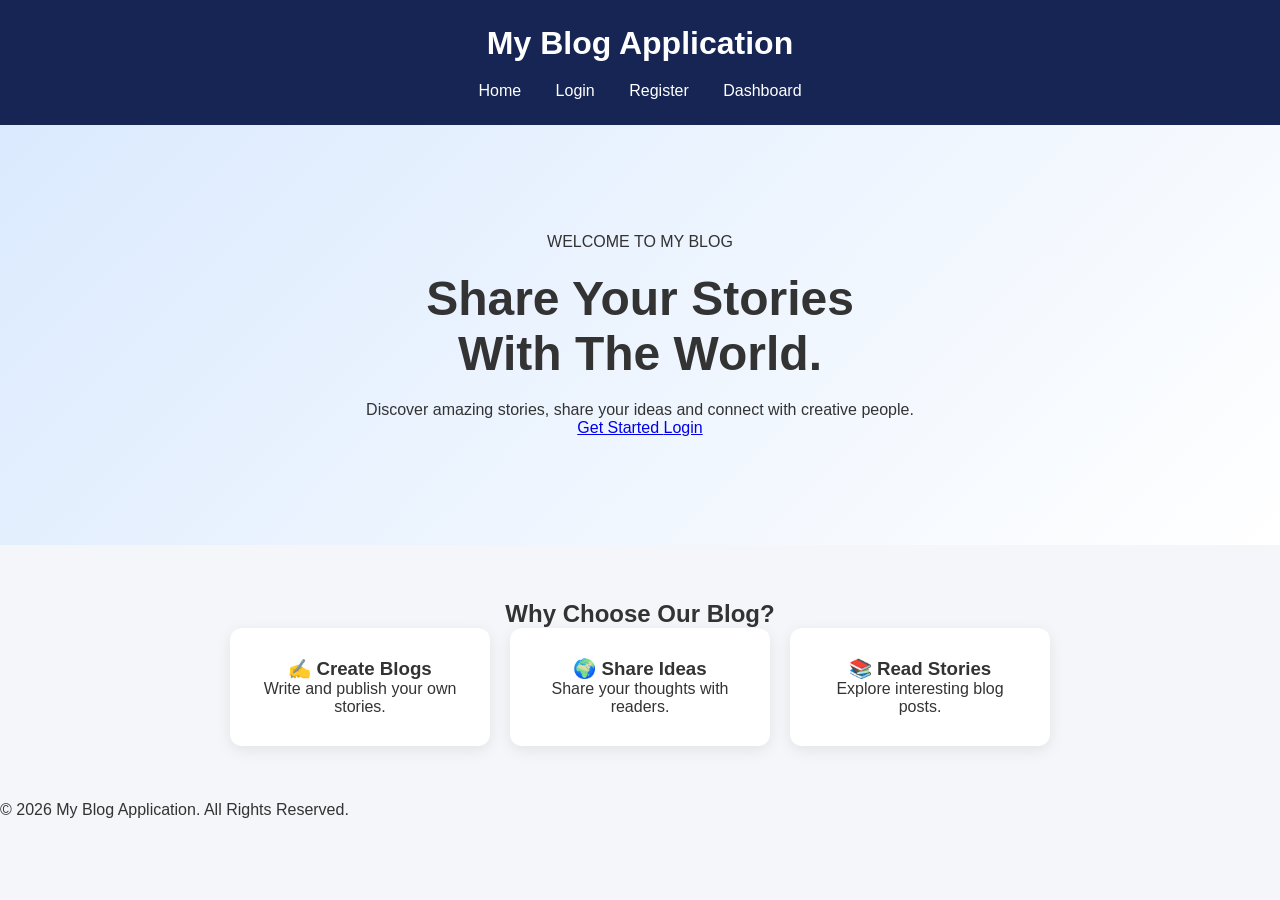
<file: index.html>
<!DOCTYPE html>
<html lang="en">
<head>
    <meta charset="UTF-8">
    <meta name="viewport" content="width=device-width, initial-scale=1.0">
    <title>Home - My Blog</title>
    <link rel="stylesheet" href="css/style.css">
</head>
<body>

<header>
    <h1>My Blog Application</h1>

    <nav>
        <a href="index.html">Home</a>
        <a href="login.html">Login</a>
        <a href="register.html">Register</a>
        <a href="dashboard.html">Dashboard</a>
    </nav>
</header>

<section class="hero">
    <div class="hero-content">
        <span class="tag">WELCOME TO MY BLOG</span>

        <h2>Share Your Stories<br>
        With The World.</h2>

        <p>
            Discover amazing stories, share your ideas
            and connect with creative people.
        </p>

        <a href="register.html" class="btn">
            Get Started
        </a>

        <a href="login.html" class="btn secondary">
            Login
        </a>
    </div>
</section>

<section class="features">
    <h2>Why Choose Our Blog?</h2>

    <div class="feature-container">
        <div class="feature-card">
            <h3>✍️ Create Blogs</h3>
            <p>Write and publish your own stories.</p>
        </div>

        <div class="feature-card">
            <h3>🌍 Share Ideas</h3>
            <p>Share your thoughts with readers.</p>
        </div>

        <div class="feature-card">
            <h3>📚 Read Stories</h3>
            <p>Explore interesting blog posts.</p>
        </div>
    </div>
</section>

<footer>
    <p>© 2026 My Blog Application. All Rights Reserved.</p>
</footer>

</body>
</html>
</file>
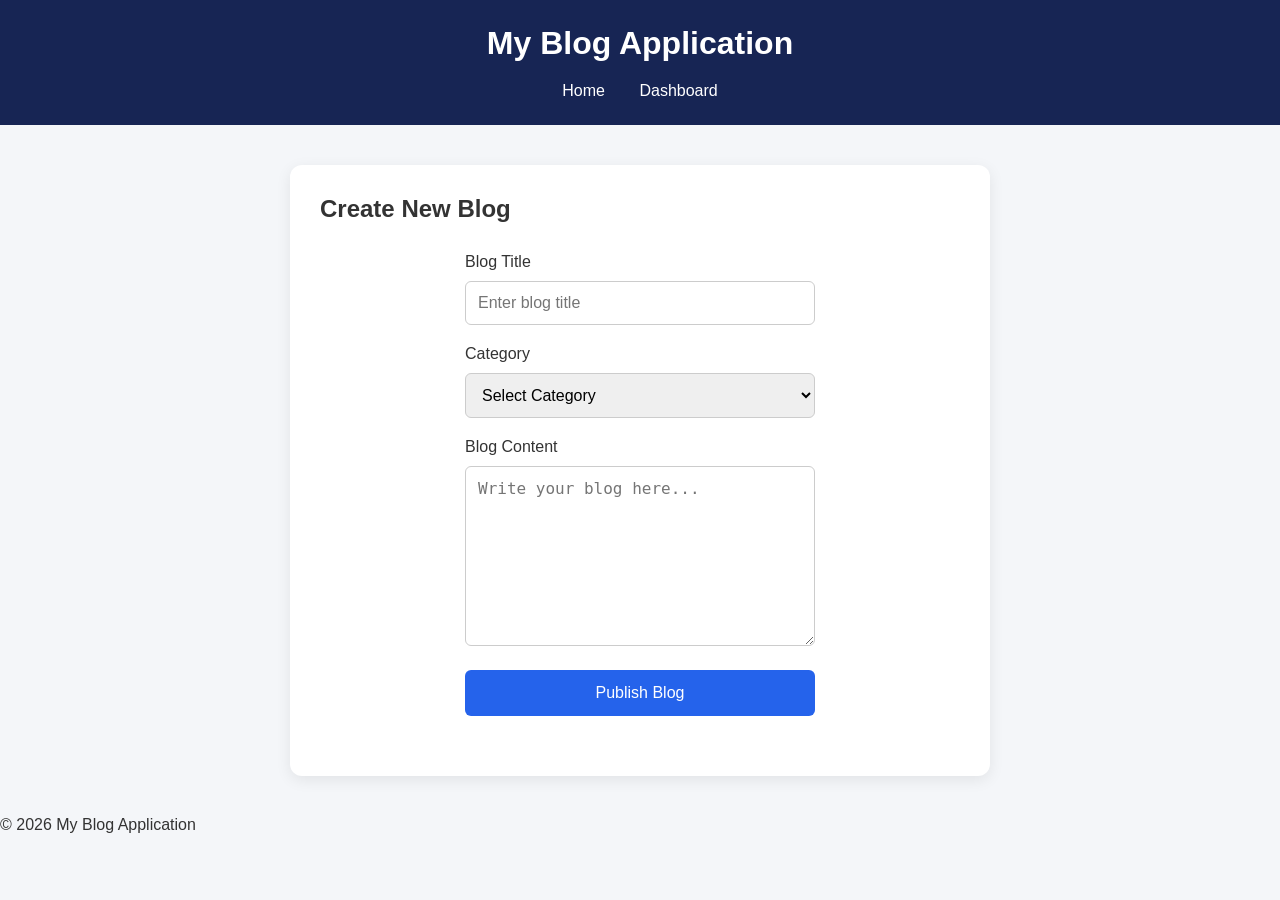
<file: create-blog.html>
<!DOCTYPE html>
<html lang="en">
<head>
    <meta charset="UTF-8">
    <meta name="viewport" content="width=device-width, initial-scale=1.0">
    <title>Create Blog - My Blog</title>
    <link rel="stylesheet" href="css/style.css">

    <style>
        .create-container {
            max-width: 700px;
            margin: 40px auto;
            padding: 30px;
            background: white;
            border-radius: 12px;
            box-shadow: 0 4px 15px rgba(0,0,0,0.08);
        }

        .create-container input,
        .create-container select,
        .create-container textarea {
            width: 100%;
            padding: 12px;
            margin: 10px 0 20px;
            border: 1px solid #ccc;
            border-radius: 6px;
            font-size: 16px;
        }

        .create-container textarea {
            min-height: 180px;
            resize: vertical;
        }

        .create-container button {
            width: 100%;
            padding: 14px;
            background: #2563eb;
            color: white;
            border: none;
            border-radius: 6px;
            cursor: pointer;
            font-size: 16px;
        }
    </style>
</head>

<body>

<header>
    <h1>My Blog Application</h1>
    <nav>
        <a href="index.html">Home</a>
        <a href="dashboard.html">Dashboard</a>
    </nav>
</header>

<div class="create-container">
    <h2>Create New Blog</h2>

    <form id="blogForm">
        <label>Blog Title</label>
        <input type="text" id="blogTitle"
               placeholder="Enter blog title" required>

        <label>Category</label>
        <select id="blogCategory" required>
            <option value="">Select Category</option>
            <option>Technology</option>
            <option>Education</option>
            <option>Travel</option>
            <option>Food</option>
            <option>Lifestyle</option>
        </select>

        <label>Blog Content</label>
        <textarea id="blogContent"
                  placeholder="Write your blog here..."
                  required></textarea>

        <button type="submit">Publish Blog</button>
    </form>
</div>

<footer>
    <p>© 2026 My Blog Application</p>
</footer>

<script>
document.getElementById("blogForm").addEventListener("submit", function(event) {
    event.preventDefault();

    const blog = {
        title: document.getElementById("blogTitle").value,
        category: document.getElementById("blogCategory").value,
        content: document.getElementById("blogContent").value
    };

    let blogs = JSON.parse(localStorage.getItem("blogs")) || [];
    blogs.push(blog);

    localStorage.setItem("blogs", JSON.stringify(blogs));

    alert("Blog published successfully!");
    window.location.href = "dashboard.html";
});
</script>

</body>
</html>
</file>
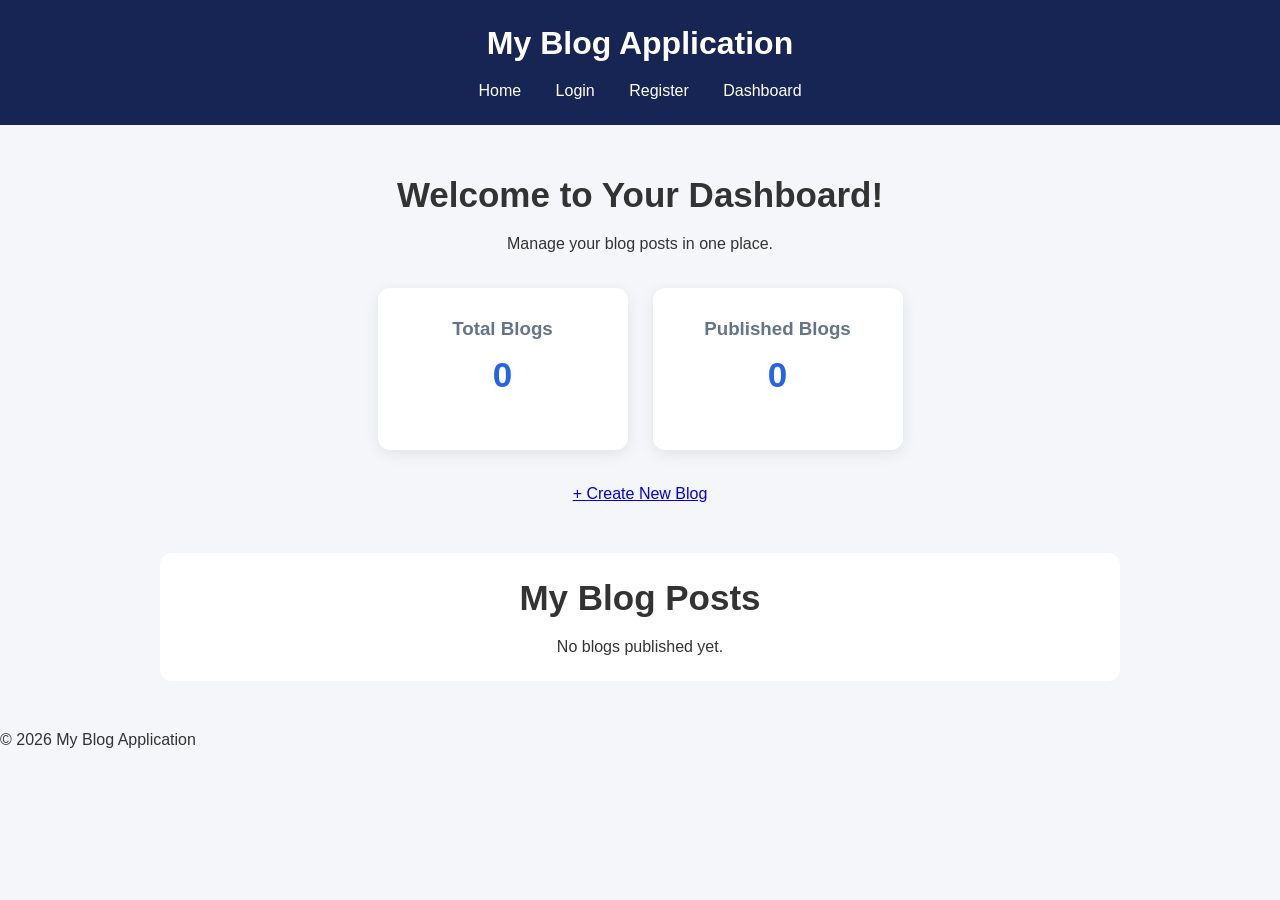
<file: dashboard.html>
<!DOCTYPE html>
<html lang="en">
<head>
    <meta charset="UTF-8">
    <meta name="viewport" content="width=device-width, initial-scale=1.0">
    <title>Dashboard - My Blog</title>
    <link rel="stylesheet" href="css/style.css">
</head>
<body>

<header>
    <h1>My Blog Application</h1>
    <nav>
        <a href="index.html">Home</a>
        <a href="login.html">Login</a>
        <a href="register.html">Register</a>
        <a href="dashboard.html">Dashboard</a>
    </nav>
</header>

<main class="dashboard">
    <h2>Welcome to Your Dashboard!</h2>
    <p>Manage your blog posts in one place.</p>

    <div class="dashboard-cards">
        <div class="dash-card">
            <h3>Total Blogs</h3>
            <p id="totalBlogs">0</p>
        </div>

        <div class="dash-card">
            <h3>Published Blogs</h3>
            <p id="publishedBlogs">0</p>
        </div>
    </div>

    <a href="create-blog.html" class="btn">
        + Create New Blog
    </a>

    <section class="my-blogs">
        <h2>My Blog Posts</h2>
        <div id="blogList">
            <p>No blogs published yet.</p>
        </div>
    </section>
</main>

<footer>
    <p>© 2026 My Blog Application</p>
</footer>

<script src="js/script.js"></script>
</body>
</html>
</file>
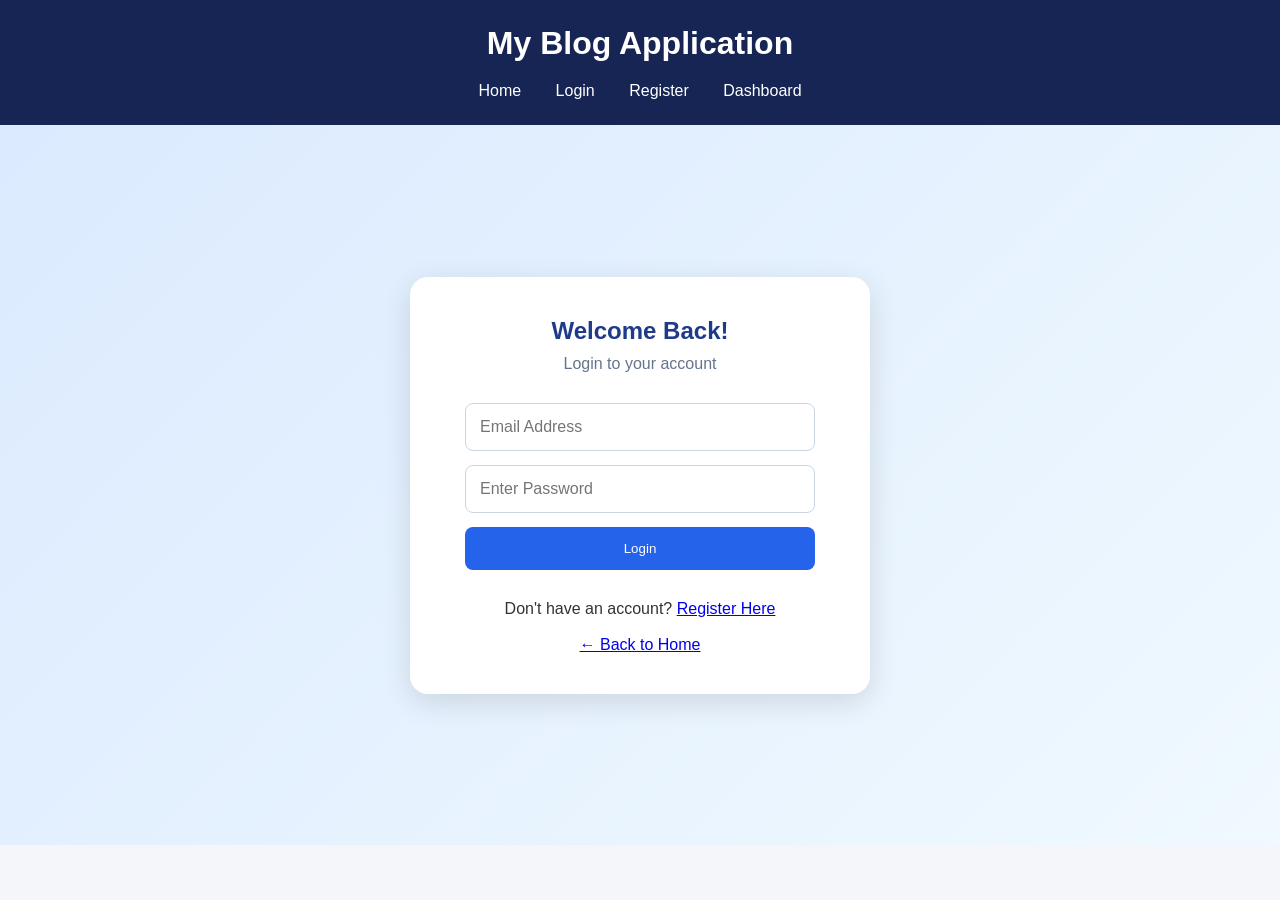
<file: login.html>
<!DOCTYPE html>
<html lang="en">
<head>
    <meta charset="UTF-8">
    <meta name="viewport" content="width=device-width, initial-scale=1.0">
    <title>Login - My Blog</title>
    <link rel="stylesheet" href="css/style.css">
</head>
<body>

<header>
    <h1>My Blog Application</h1>

    <nav>
        <a href="index.html">Home</a>
        <a href="login.html">Login</a>
        <a href="register.html">Register</a>
        <a href="dashboard.html">Dashboard</a>
    </nav>
</header>

<section class="login-section">
    <div class="login-card">

        <h2>Welcome Back!</h2>
        <p class="subtitle">Login to your account</p>

        <form id="loginForm">

            <input type="email"
                   placeholder="Email Address"
                   required>

            <input type="password"
                   placeholder="Enter Password"
                   required>

            <button type="submit" class="login-btn">
                Login
            </button>

        </form>

        <p class="register-link">
            Don't have an account?
            <a href="register.html">Register Here</a>
        </p>

        <a href="index.html" class="back-home">
            ← Back to Home
        </a>

    </div>
</section>

<script src="js/script.js"></script>

</body>
</html>
</file>
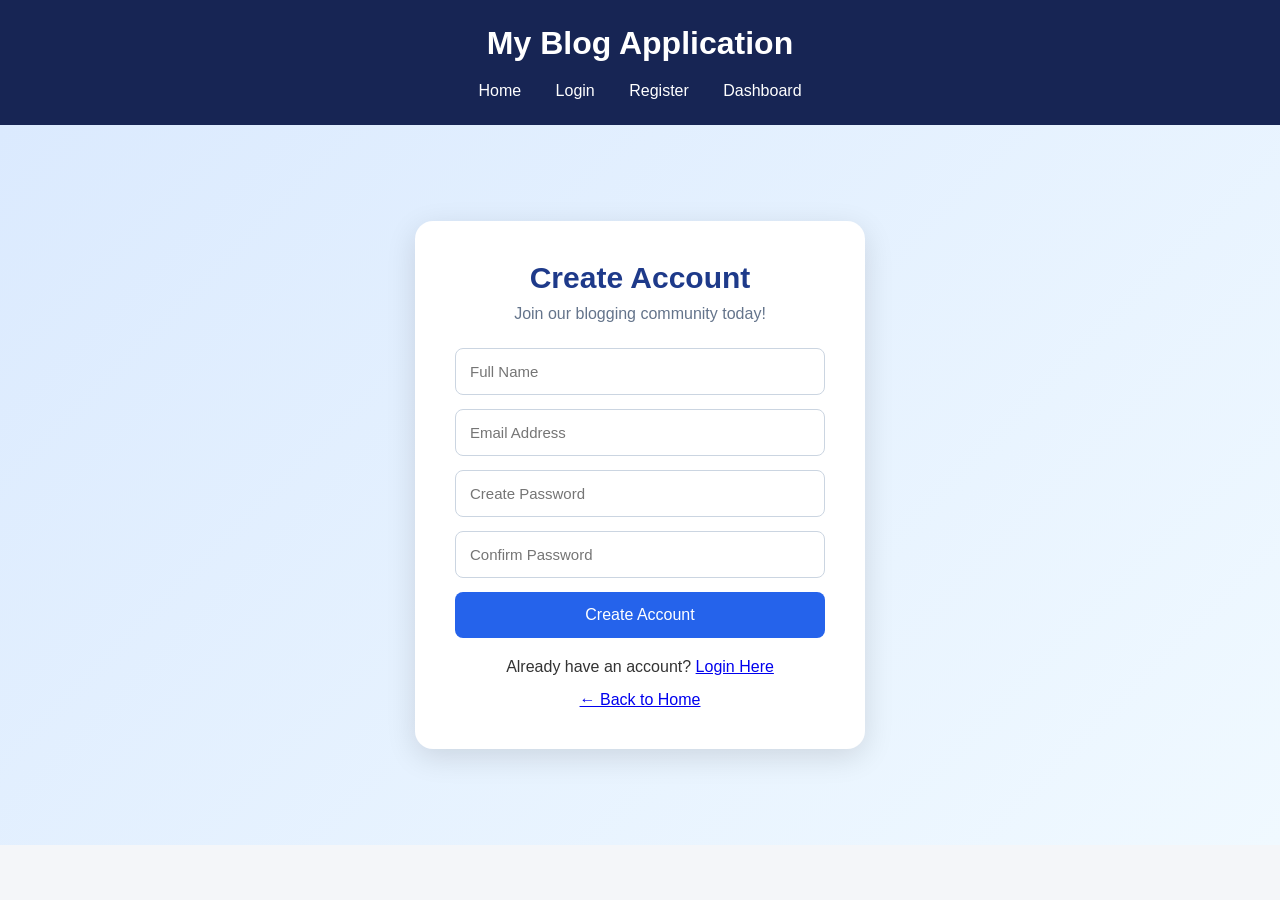
<file: register.html>
<!DOCTYPE html>
<html lang="en">
<head>
    <meta charset="UTF-8">
    <meta name="viewport" content="width=device-width, initial-scale=1.0">
    <title>Register - My Blog</title>
    <link rel="stylesheet" href="css/style.css">
</head>
<body>

<header>
    <h1>My Blog Application</h1>

    <nav>
        <a href="index.html">Home</a>
        <a href="login.html">Login</a>
        <a href="register.html">Register</a>
        <a href="dashboard.html">Dashboard</a>
    </nav>
</header>

<section class="register-section">

    <div class="register-card">

        <h2>Create Account</h2>
        <p class="subtitle">Join our blogging community today!</p>

        <form id="registerForm">

            <input type="text"
                placeholder="Full Name"
                required>

            <input type="email"
                placeholder="Email Address"
                required>

            <input type="password"
                placeholder="Create Password"
                minlength="6"
                required>

            <input type="password"
                placeholder="Confirm Password"
                minlength="6"
                required>

            <button type="submit" class="register-btn">
                Create Account
            </button>

        </form>

        <p class="login-link">
            Already have an account?
            <a href="login.html">Login Here</a>
        </p>

        <a href="index.html" class="back-home">
            ← Back to Home
        </a>

    </div>

</section>

<script src="js/script.js"></script>

</body>
</html>
</file>
<file: css/style.css>
* {
    margin: 0;
    padding: 0;
    box-sizing: border-box;
}

body {
    font-family: Arial, sans-serif;
    background: #f4f6f9;
    color: #333;
}

header {
    background: #172554;
    color: white;
    padding: 25px;
    text-align: center;
}

nav {
    margin-top: 20px;
}

nav a {
    color: white;
    text-decoration: none;
    margin: 15px;
}

main {
    text-align: center;
    padding: 100px 20px;
}

main h2 {
    font-size: 35px;
    margin-bottom: 20px;
}

main p {
    margin-bottom: 25px;
}

button {
    background: #2563eb;
    color: white;
    border: none;
    padding: 12px 25px;
    border-radius: 6px;
    cursor: pointer;
}

form {
    max-width: 350px;
    margin: 30px auto;
}

input {
    width: 100%;
    padding: 12px;
    border: 1px solid #ccc;
    border-radius: 6px;
    font-size: 16px;
}

form button {
    width: 100%;
}

main p {
    margin-top: 20px;
}
.hero {
    min-height: 420px;
    display: flex;
    align-items: center;
    justify-content: center;
    text-align: center;
    padding: 60px 20px;
    background: linear-gradient(135deg, #dbeafe, #ffffff);
}

.hero-content {
    max-width: 700px;
}

.hero h2 {
    font-size: 48px;
    margin: 20px 0;
}

.features {
    padding: 55px 20px;
    text-align: center;
}

.feature-container {
    display: flex;
    justify-content: center;
    flex-wrap: wrap;
    gap: 20px;
}

.feature-card {
    background: white;
    padding: 30px;
    width: 260px;
    border-radius: 12px;
    box-shadow: 0 4px 15px rgba(0,0,0,0.08);
}


/* Register Page Design */

.register-section {
    min-height: 80vh;
    width: 100%;
    display: flex;
    justify-content: center;
    align-items: center;
    padding: 50px 20px;
    background: linear-gradient(135deg, #dbeafe, #f0f9ff);
}

.register-card {
    width: 100%;
    max-width: 450px;
    padding: 40px;
    margin: 0 auto;
    background: #ffffff;
    border-radius: 18px;
    box-shadow: 0 8px 30px rgba(0, 0, 0, 0.12);
    text-align: center;
}

.register-card h2 {
    color: #1e3a8a;
    font-size: 30px;
    margin-bottom: 10px;
}

.register-card .subtitle {
    color: #64748b;
    margin-bottom: 25px;
}

#registerForm {
    width: 100%;
    max-width: 100%;
    margin: 0 auto;
    display: flex;
    flex-direction: column;
    gap: 14px;
}

#registerForm input {
    width: 100%;
    padding: 14px;
    border: 1px solid #cbd5e1;
    border-radius: 8px;
    font-size: 15px;
    outline: none;
}

#registerForm input:focus {
    border-color: #2563eb;
}

.register-btn {
    width: 100%;
    padding: 14px;
    background: #2563eb;
    color: white;
    border: none;
    border-radius: 8px;
    font-size: 16px;
    cursor: pointer;
}

.register-btn:hover {
    background: #1d4ed8;
}

.register-card .login-link {
    margin-top: 20px;
    text-align: center;
}

.register-card .back-home {
    display: block;
    margin-top: 15px;
    text-align: center;
}

@media (max-width: 600px) {
    .register-card {
        padding: 25px 18px;
    }
}


.login-section {
    width: 100%;
    min-height: 80vh;
    display: flex;
    justify-content: center;
    align-items: center;
    padding: 40px 20px;
    background: linear-gradient(135deg, #dbeafe, #f0f9ff);
}

.login-card {
    width: 100%;
    max-width: 460px;
    margin: 0 auto;
    padding: 40px;
    background: white;
    border-radius: 18px;
    box-shadow: 0 8px 30px rgba(0,0,0,0.12);
    text-align: center;
}

.login-card h2 {
    color: #1e3a8a;
    margin-bottom: 10px;
}

.login-card .subtitle {
    color: #64748b;
    margin-bottom: 25px;
}

#loginForm {
    width: 100%;
    display: flex;
    flex-direction: column;
    gap: 14px;
}

#loginForm input {
    width: 100%;
    padding: 14px;
    border: 1px solid #cbd5e1;
    border-radius: 8px;
}

.login-btn {
    width: 100%;
    padding: 14px;
    background: #2563eb;
    color: white;
    border: none;
    border-radius: 8px;
}

.login-card .register-link,
.login-card .back-home {
    display: block;
    margin-top: 18px;
}

@media (max-width: 600px) {
    .login-card {
        padding: 25px 18px;
    }
}


/* DASHBOARD DESIGN */

.dashboard {
    max-width: 1000px;
    margin: auto;
    padding: 50px 20px;
    text-align: center;
}

.dashboard h2 {
    margin-bottom: 15px;
}

.dashboard-cards {
    display: flex;
    justify-content: center;
    gap: 25px;
    flex-wrap: wrap;
    margin: 35px 0;
}

.dash-card {
    background: white;
    width: 250px;
    padding: 30px;
    border-radius: 12px;
    box-shadow: 0 4px 15px rgba(0,0,0,0.08);
}

.dash-card h3 {
    color: #64748b;
}

.dash-card p {
    font-size: 35px;
    color: #2563eb;
    font-weight: bold;
    margin-top: 15px;
}

.my-blogs {
    margin-top: 50px;
    padding: 25px;
    background: white;
    border-radius: 12px;
}

.my-blogs h2 {
    margin-bottom: 20px;
}

@media (max-width: 600px) {
    .dashboard-cards {
        flex-direction: column;
        align-items: center;
    }

    .dash-card {
        width: 100%;
    }
}
</file>
